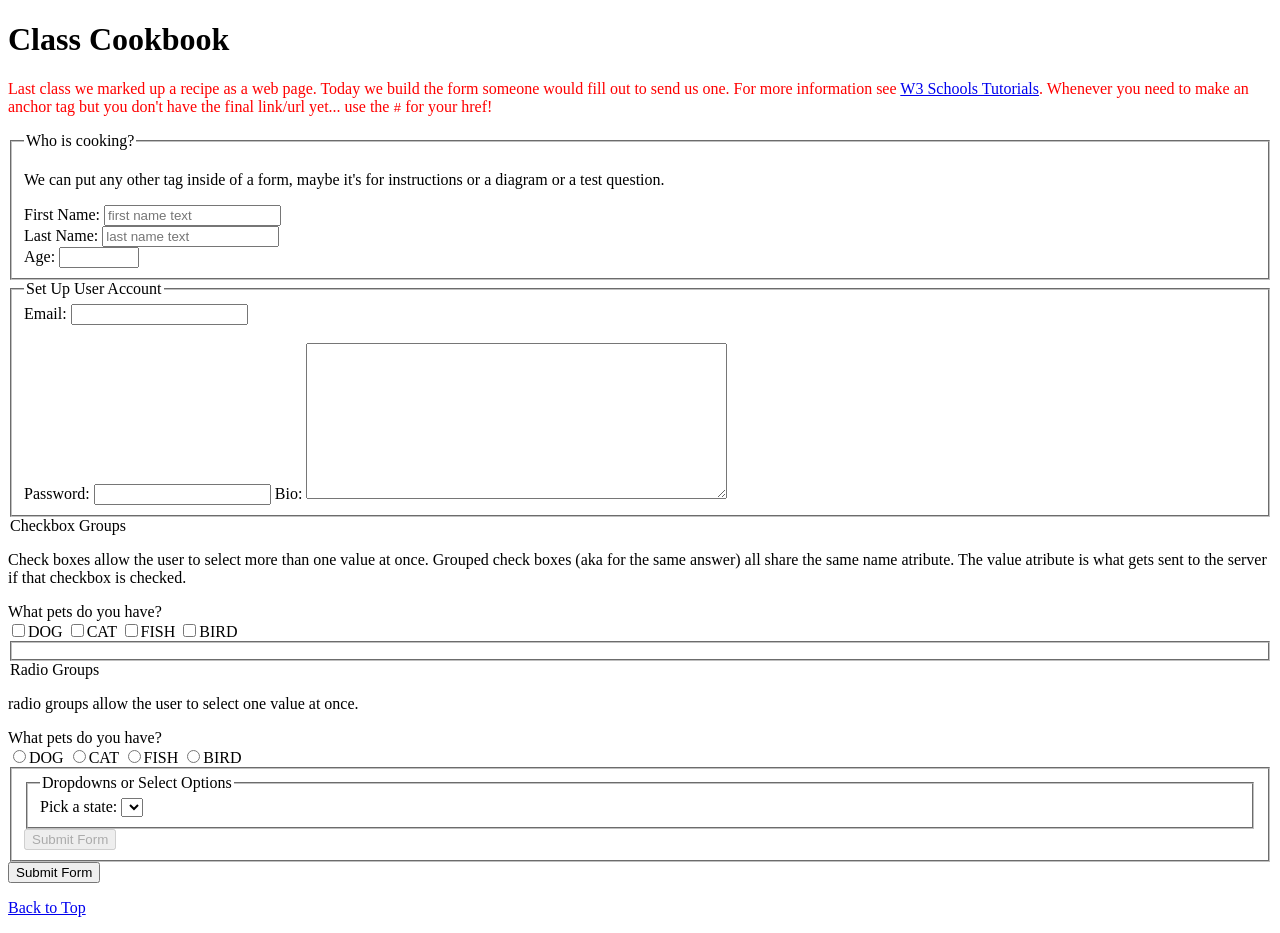
<file: Week02/week02_2/index.html>
<!doctype html>
<html lang="en">
  <head>
    <meta charset="utf-8" />
    <meta name="viewport" content="width=device-width, initial-scale=1" />
    <title>Class Cookbook — Submit a Recipe</title>
    <style>
      #top {
        color: red;
      }
    </style>
  </head>
  <body>
    <!-- Command + / to comment in whatever language you are currently writing -->

    <h1>Class Cookbook</h1>
    <p id="top">
      Last class we marked up a recipe as a web page. Today we build the form
      someone would fill out to send us one. For more information see
      <a href="https://www.w3schools.com/html/html_forms.asp" target="_blank"
        >W3 Schools Tutorials</a
      >. Whenever you need to make an anchor tag but you don't have the final
      link/url yet... use the <code>#</code> for your href!
    </p>

    <!-- ============================================================
         THE FORM GOES HERE.

         We build it together, one fieldset at a time:

           1. Who is cooking?   text, email, password
           2. The recipe        text, number, range, select
           3. How hard is it?   radio    (one answer only)
           4. Dietary tags      checkbox (several answers)
           5. The actual food   textarea
           6. Extras            file, url, date, color
           7. Buttons           submit, reset

         Start with the <form> tag itself and its attributes, then add
         one fieldset at a time. Do not skip ahead -- the point is to
         watch what each input type does in the browser as we add it.
         ============================================================ -->
      <!-- the form tag itself is not visible on the page. 
       It wraps form elements and bakes in some browser default behavior. 
       You can hit the enter key to submit a small form. 
       Clicking any button inside the form will submit the form. -->
      <!-- GET to retrieve data. POST to write to a DB or send data to a restful API endpoint. PUT edit/update an existing entry in the DB. DELETE deletes a record from the DB -->
      <!-- action is another optional atribute. it's usually the endpoint or script to digest the form data -->
      <form name="contactUs" target="_self" method="GET">
          <!-- this is an old school tag but it's nice for grouping form data without CSS -->
        <fieldset>
          <!-- legend is the title of the form group/fieldset -->
          <legend>Who is cooking?</legend>
          <p>We can put any other tag inside of a form, maybe it's for instructions or a diagram or a test question.</p>
         
          <label for="firstName">First Name:</label>
          <input type="text" id="firstName" name="firstName" required placeholder="first name text"/>
          <!-- break tag. works but should only add spacing in CSS -->
          <br/> 
          <label for="lastName">Last Name:</label>
          <input type="text" id="lastName" name="lastName" required placeholder="last name text" maxlength="15"/>
          <br/>
          <label for="age">Age:</label>
          <input type="number" id="age" name="age" min="1" max="120" step="0.01"/>

        </fieldset>
        <fieldset>
          <legend>Set Up User Account</legend>
          <label for="email">Email:</label>
          <input name="email" id="email" type="email" required />
          <br/>
          <br />
          <label for="password">Password:</label>
          <input name="password" id="password" type="password" required/>
          <label for="userBio">Bio:</label>
          <textarea
             name="userBio"
             id="userBio"
             rows="10"
             cols="50"
             placeholder="Tell us about yourself"
          >
          </textarea>
        </fieldset>
            <legend>Checkbox Groups</legend>
            <p>Check boxes allow the user to select more than one value at once. Grouped check boxes (aka for the same answer) all share the same name atribute. The value atribute is what gets sent to the server if that checkbox is checked.</p>
            <label for="pet">What pets do you have?</label>
            <br/>
            <!-- you will sometimes see the label for individual checkboxes wrapped around the input itself. -->
            <!-- when you copy paste checkbox or radio groups makes sure you update the label (user sees) and the value (submitted to the DB)-->
            <input type="checkbox" name="pet" value="dog"/>DOG<label></label>
            <input type="checkbox" name="pet" value="cat"/>CAT<label></label>
            <input type="checkbox" name="pet" value="fish"/>FISH<label></label>
            <input type="checkbox" name="pet" value="bird"/>BIRD<label></label>


        <fieldset>


       </fieldset>
            <legend>Radio Groups</legend>
            <p>radio groups allow the user to select one value at once.</p>
            <label for="favorite">What pets do you have?</label>
            <br/>
            <!-- you will sometimes see the label for individual checkboxes wrapped around the input itself. -->
            <!-- when you copy paste checkbox or radio groups makes sure you update the label (user sees) and the value (submitted to the DB)-->
            <input type="radio" name="favorite" value="dog"/>DOG<label></label>
            <input type="radio" name="favorite" value="cat"/>CAT<label></label>
            <input type="radio" name="favorite" value="fish"/>FISH<label></label>
            <input type="radio" name="favorite" value="bird"/>BIRD<label></label>


        <fieldset>

        <fieldset>
          <legend>Dropdowns or Select Options</legend>
          <label for="state">Pick a state:</label>
          <select name="state" id="state">
            <option value="AL"></option>
            <option value="AK"></option>

          </select>
        </fieldset>

<!-- any button will submit the form if it's inside ... -->
        <button role="button" disabled>Submit Form</button>
        </fieldset>
      
          <!-- this is how you use an input type as your submit button -->
            <input type="submit" value="Submit Form" type="button"/>
      </form>
          <p><a href="#top">Back to Top</a></p>
  </body>
</html>
</file>
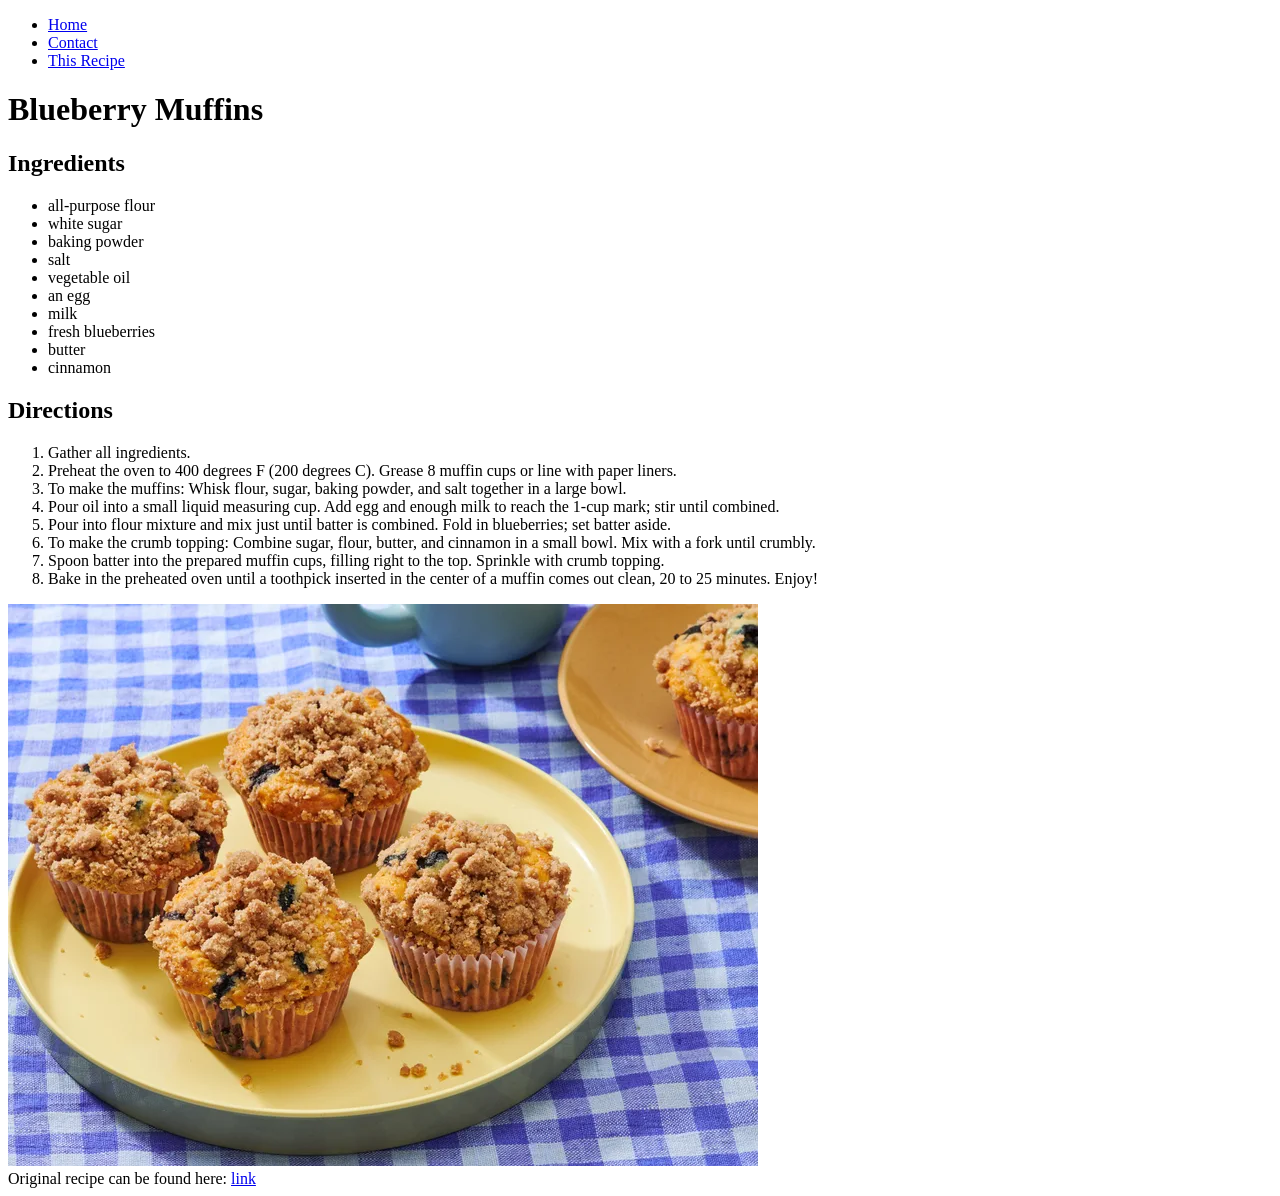
<file: Week03/HW/recipe/index.html>
<!DOCTYPE html>
<html>
  <head>
    <meta charset="UTF-8" />
    <title>Blueberry Muffin Recipe</title>
    <meta name="description" content="This is a blueerry muffin recipe" />
  </head>

  <body>
    <nav>
      <nav>
      <ul>
        <li><a href ="../home/index.html">Home</a></li>
        <li><a href="../contact/index.html">Contact</a></li>
        <li><a href="./index.html">This Recipe</a></li>

      </ul>
      </nav>
    </nav>
    <h1>Blueberry Muffins</h1>

  <section>
        <h2>Ingredients</h2>
        <ul>
            <li>all-purpose flour</li>
            <li>white sugar</li>
            <li>baking powder</li>
            <li>salt</li>
            <li>vegetable oil</li>
            <li>an egg</li>
            <li>milk</li> 
            <li>fresh blueberries</li>
            <li>butter</li>
            <li>cinnamon</li>
        </ul>
    </section>

    <article>
        <h2>Directions</h2>
        <ol>
            <li>Gather all ingredients.</li>
            <li>Preheat the oven to 400 degrees F (200 degrees C). Grease 8 muffin cups or line with paper liners.</li>
            <li>To make the muffins: Whisk flour, sugar, baking powder, and salt together in a large bowl.</li>
            <li>Pour oil into a small liquid measuring cup. Add egg and enough milk to reach the 1-cup mark; stir until combined.</li>
            <li>Pour into flour mixture and mix just until batter is combined. Fold in blueberries; set batter aside.</li>
            <li>To make the crumb topping: Combine sugar, flour, butter, and cinnamon in a small bowl. Mix with a fork until crumbly.</li>
            <li>Spoon batter into the prepared muffin cups, filling right to the top. Sprinkle with crumb topping.</li>
            <li>Bake in the preheated oven until a toothpick inserted in the center of a muffin comes out clean, 20 to 25 minutes. Enjoy!</li>
        </ol>
    </article>
      <img src="../img/blueberrymuffins.jpg" alt="Blueberry muffins"/>
    <!-- Bonus - Place Images Here, Don't forget Alternative Text! -->

    <footer>Original recipe can be found here: <a href="https://www.allrecipes.com/recipe/6865/to-die-for-blueberry-muffins/" target="_blank">link</a></footer>
  </body>
</html>
</file>
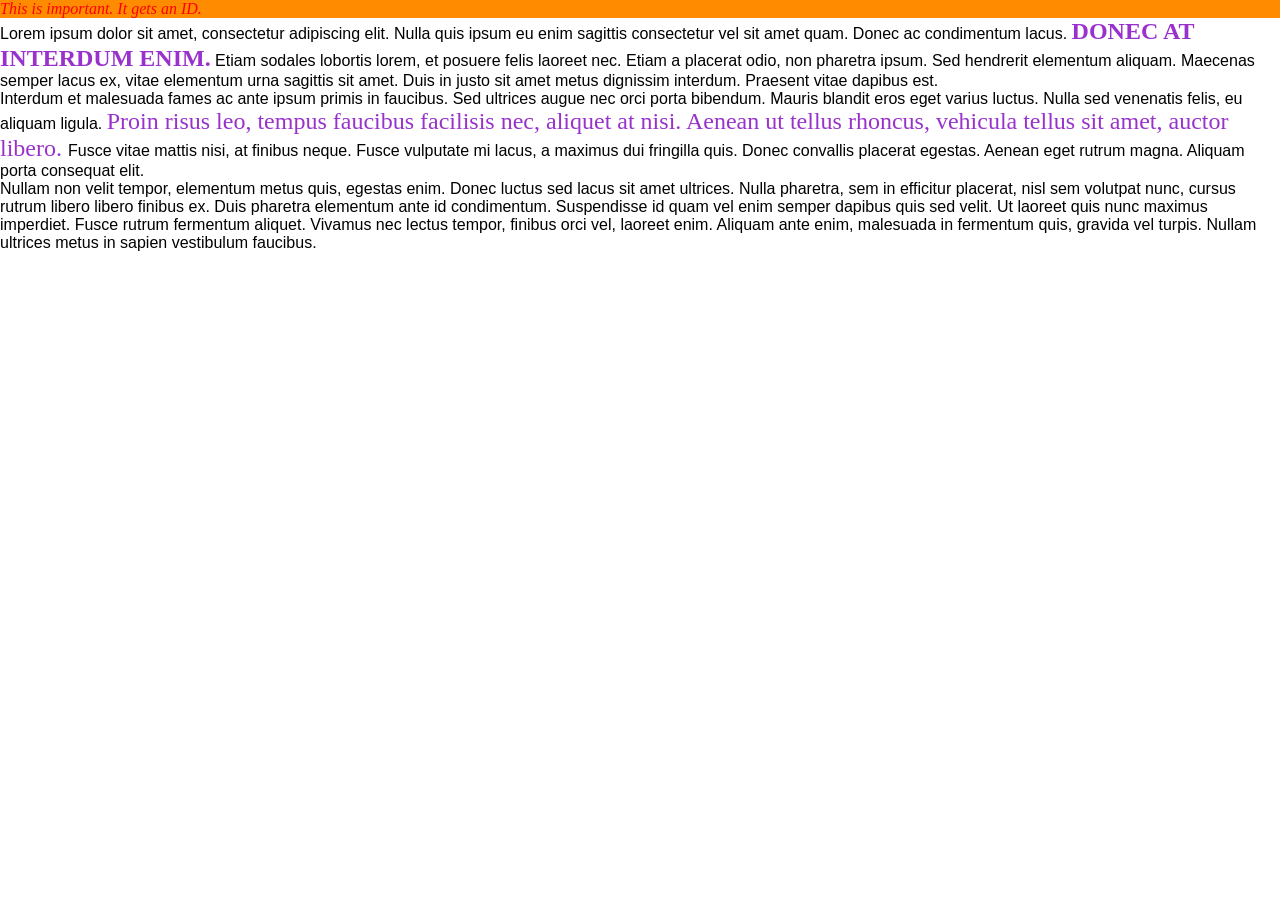
<file: Week03/Week03_2/Week03_2_notes/index.html>
<!doctype html>
<html lang="en">
  <head>
    <meta charset="utf-8" />
    <meta name="viewport" content="width=device-width, initial-scale=1" />
    <title>Intro to CSS Text and Spans</title>
    <style type="text/CSS">
      /* We write this together in class. */
      /*this is an internal stylesheet. the most generic selector possible is the universal selector. use this to apply resets or super global styles to all elements on the page*/
      * {
        margin: 0;
        /*padding: 0;*/
      }
      p {
        font-family: 'Trebuchet MS', 'Lucida Sans Unicode', Arial, sans-serif;
      }
      a {
        font-family: 'Courier New', Courier, monospace;
        font-weight: bold;
        text-decoration: none;
        color: #006FFF;
        text-transform: uppercase;
      }
      .silly_text {
        font-family: fantasy;
        font-size: 1.5rem; /*24 pixels*/
        color:darkorchid;
      }
      #important_stuff{
        font-family: cursive;
        font-style: italic;
        color: red;
        background-color: darkorange;
      }
    </style>
  </head>
  <body>
    <p id="important_stuff">This is important. It gets an ID.</p>
    <p>
      Lorem ipsum dolor sit amet, consectetur adipiscing elit. Nulla quis ipsum
      eu enim sagittis consectetur vel sit amet quam. Donec ac condimentum
      lacus. <a href="#" class="silly_text">Donec at interdum enim.</a> Etiam
      sodales lobortis lorem, et posuere felis laoreet nec. Etiam a placerat
      odio, non pharetra ipsum. Sed hendrerit elementum aliquam. Maecenas semper
      lacus ex, vitae elementum urna sagittis sit amet. Duis in justo sit amet
      metus dignissim interdum. Praesent vitae dapibus est.
    </p>
    <p>
      Interdum et malesuada fames ac ante ipsum primis in faucibus. Sed ultrices
      augue nec orci porta bibendum. Mauris blandit eros eget varius luctus.
      Nulla sed venenatis felis, eu aliquam ligula.
      <span class="silly_text"
        >Proin risus leo, tempus faucibus facilisis nec, aliquet at nisi. Aenean
        ut tellus rhoncus, vehicula tellus sit amet, auctor libero. </span
      >Fusce vitae mattis nisi, at finibus neque. Fusce vulputate mi lacus, a
      maximus dui fringilla quis. Donec convallis placerat egestas. Aenean eget
      rutrum magna. Aliquam porta consequat elit.
    </p>
    <p>
      Nullam non velit tempor, elementum metus quis, egestas enim. Donec luctus
      sed lacus sit amet ultrices. Nulla pharetra, sem in efficitur placerat,
      nisl sem volutpat nunc, cursus rutrum libero libero finibus ex. Duis
      pharetra elementum ante id condimentum. Suspendisse id quam vel enim
      semper dapibus quis sed velit. Ut laoreet quis nunc maximus imperdiet.
      Fusce rutrum fermentum aliquet. Vivamus nec lectus tempor, finibus orci
      vel, laoreet enim. Aliquam ante enim, malesuada in fermentum quis, gravida
      vel turpis. Nullam ultrices metus in sapien vestibulum faucibus.
    </p>
  </body>
</html>
</file>
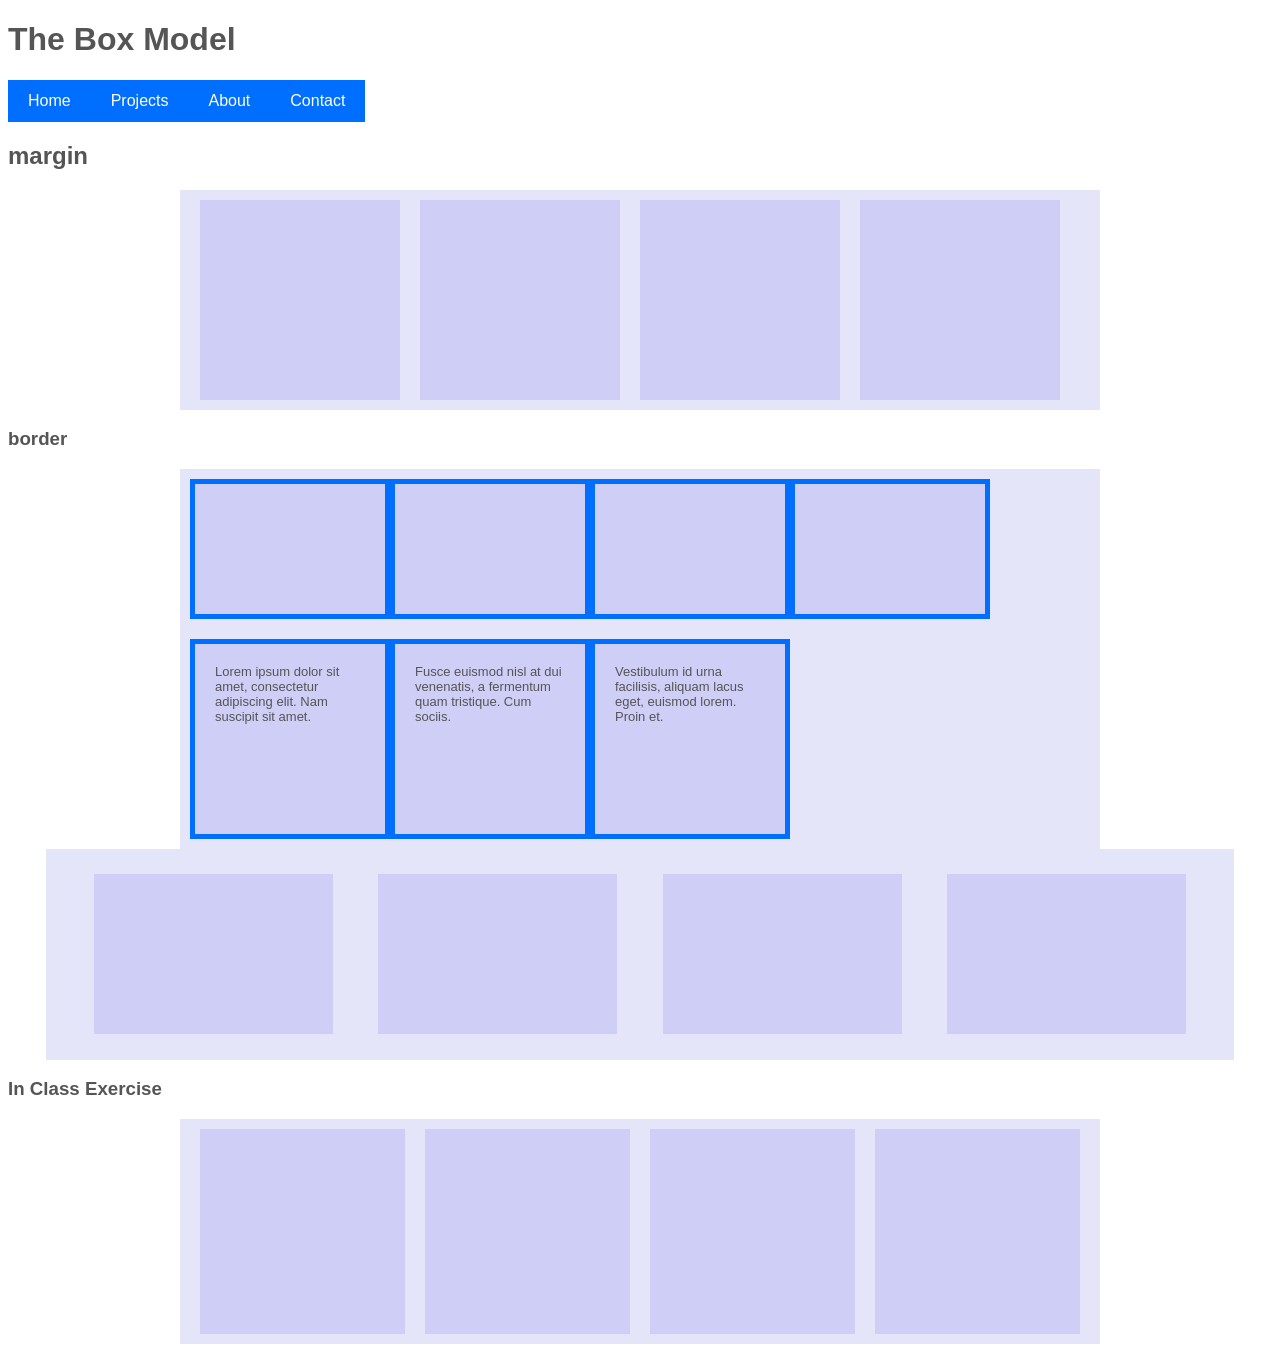
<file: Week04/Week04_1/StarterFiles/index.html>
<!doctype html>
<html lang="en">
  <head>
    <meta charset="utf-8" />
    <meta name="viewport" content="width=device-width, initial-scale=1" />
    <title>The Box Model | worked example</title>
    <link rel="stylesheet" href="./css/styles.css" />
  </head>
  <body>
    <!-- TEACH: finished state of README Steps 1-9, plus a solved Step 12 exercise.
         Matches the README class-for-class and number-for-number. -->
    <h1>The Box Model</h1>

    <nav>
      <ul class="nav">
        <li class="nav-item"><a href="#">Home</a></li>
        <li class="nav-item"><a href="#">Projects</a></li>
        <li class="nav-item"><a href="#">About</a></li>
        <li class="nav-item"><a href="#">Contact</a></li>
      </ul>
    </nav>

      <h2>margin</h2>
    <div class="gallery">
      <div class="gallery-item"></div>
      <div class="gallery-item"></div>
      <div class="gallery-item"></div>
      <div class="gallery-item"></div>
    </div>
<h3>border</h3>
    <div class="gallery">
      <div class="gallery-item-border"></div>
      <div class="gallery-item-border"></div>
      <div class="gallery-item-border"></div>
      <div class="gallery-item-border"></div>

    </div>

    <div class="gallery">
      <div class="gallery-item-padding">Lorem ipsum dolor sit amet, consectetur adipiscing elit. Nam suscipit sit amet.</div>
      <div class="gallery-item-padding">Fusce euismod nisl at dui venenatis, a fermentum quam tristique. Cum sociis.</div>
      <div class="gallery-item-padding">Vestibulum id urna facilisis, aliquam lacus eget, euismod lorem. Proin et.</div>
    </div>

    <div class="gallery-fluid">
      <div class="gallery-item-fluid"></div>
      <div class="gallery-item-fluid"></div>
      <div class="gallery-item-fluid"></div>
      <div class="gallery-item-fluid"></div>
    </div>

    <h3>In Class Exercise</h3>
    <div class="gallery-inclass">
      <div class="gallery-item-inclass"></div>
      <div class="gallery-item-inclass"></div>
      <div class="gallery-item-inclass"></div>
      <div class="gallery-item-inclass"></div>
    </div>
  </body>
</html>
</file>
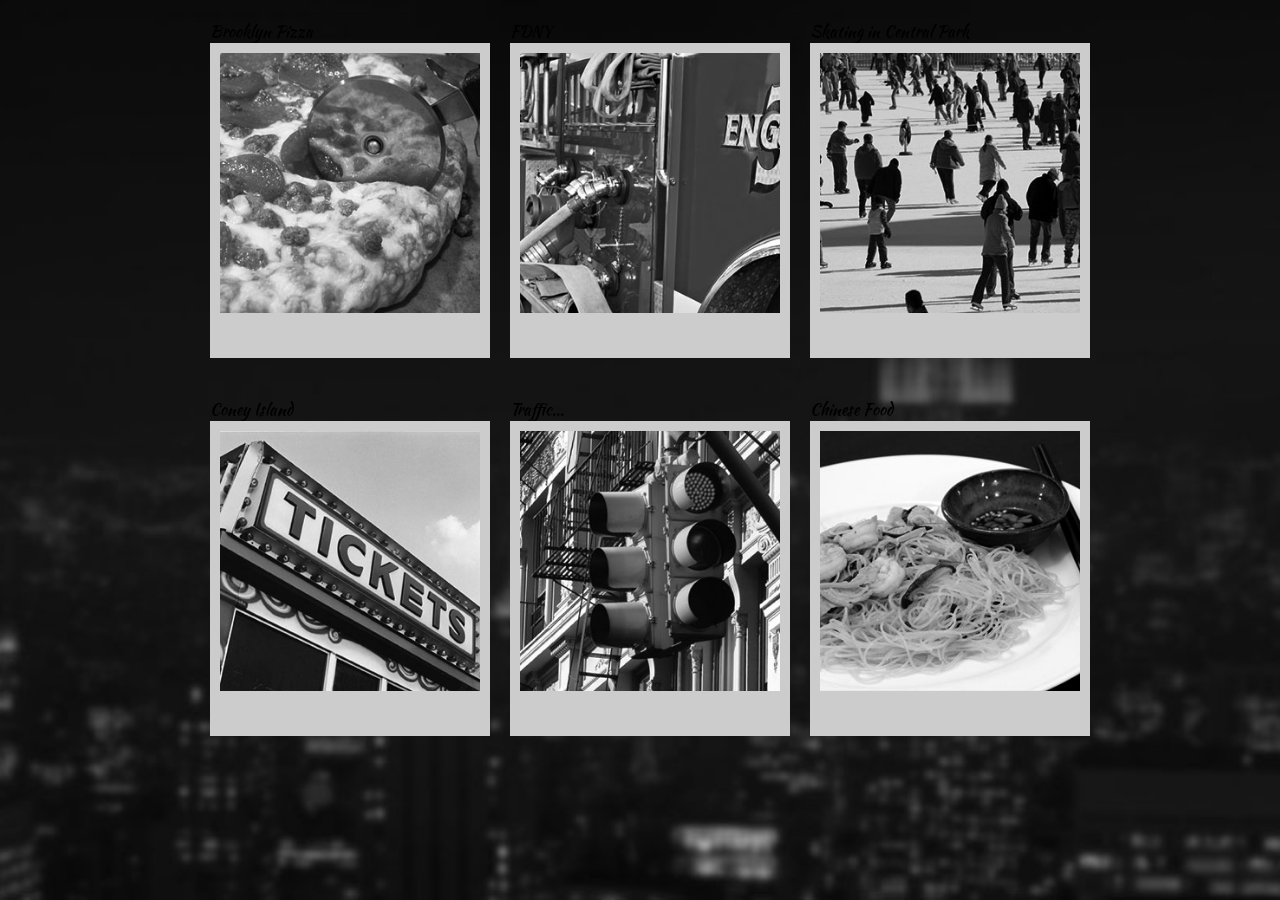
<file: Week04/Week04_1/Gallery/StarterFiles/index.html>
<!DOCTYPE html>
<html>

<head>
    <title>New York City Gallery</title>
    <!-- Link to CSS File here -->
     <link rel="stylesheet" href="css/style.css"/>
 <!--first 2 links are handshakes for google font 
<link rel="preconnect" href="https://fonts.googleapis.com">
<link rel="preconnect" href="https://fonts.gstatic.com" crossorigin>
<link href="https://fonts.googleapis.com/css2?family=Kaushan+Script&display=swap" rel="stylesheet">
-->

</head>

<body>
    <div class="container">
        <div class="polaroid">
            <p>Brooklyn Pizza</p>
            <img src="img/bw/pizza.jpg">
        </div>
        <div class="polaroid">
            <p>FDNY</p>
            <img src="img/bw/fdny.jpg">
        </div>
        <div class="polaroid">
            <p>Skating in Central Park</p>
            <img src="img/bw/skating.jpg">
        </div>
        <div class="polaroid">
            <p>Coney Island</p>
            <img src="img/bw/tickets.jpg">
        </div>
        <div class="polaroid">
            <p>Traffic...</p>
            <img src="img/bw/traffic.jpg">
        </div>
        <div class="polaroid">
            <p>Chinese Food</p>
            <img src="img/bw/chinese.jpg">
        </div>
    </div>
</body>

</html>
</file>
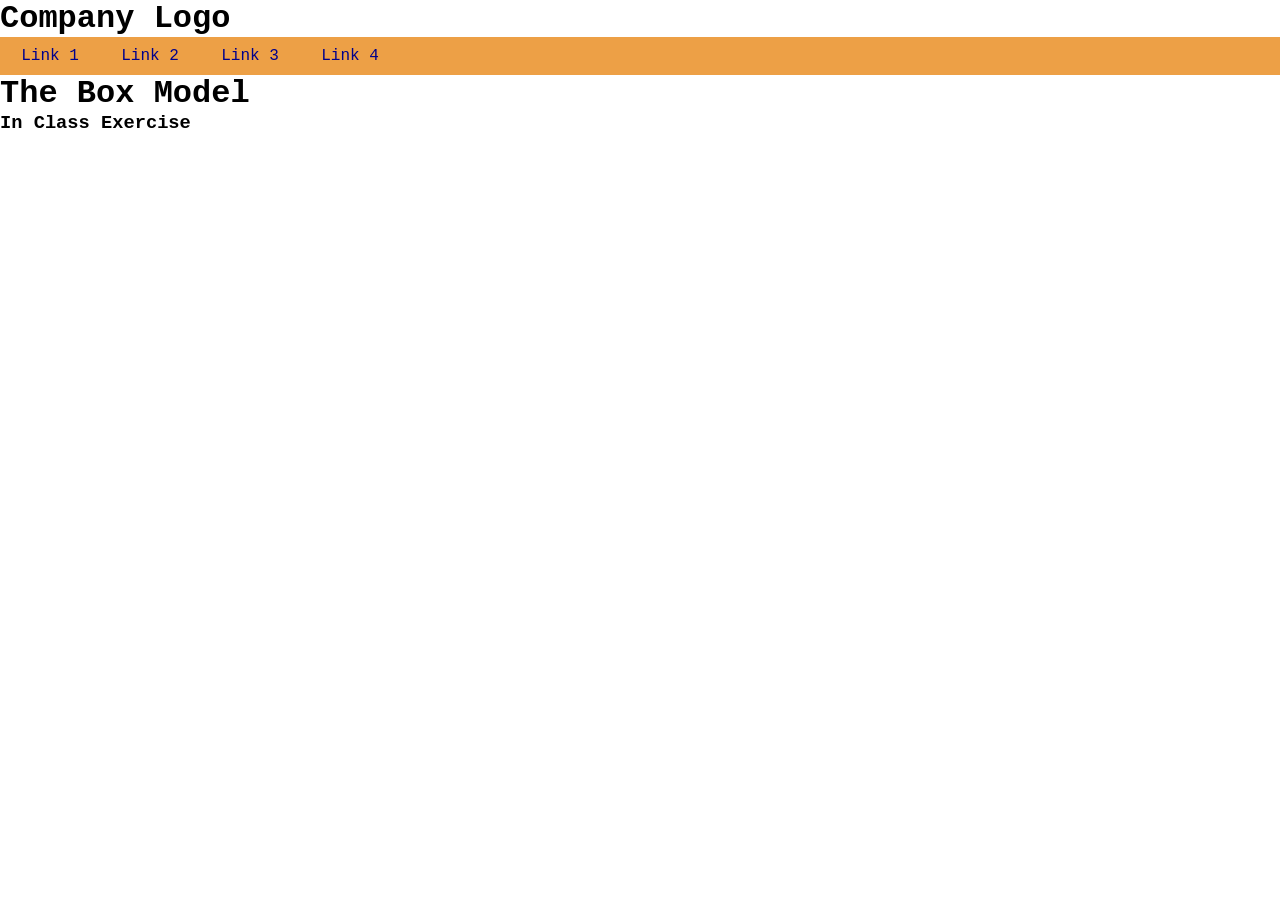
<file: Week03/Week03_2/Box_Model/InClassExercise/StarterFiles/index.html>
<!doctype html>
<html lang="en">
  <head>
    <meta charset="utf-8" />
    <meta name="viewport" content="width=device-width, initial-scale=1" />
    <title>The Box Model</title>
    <link rel="stylesheet" href="./css/styles.css" />
  </head>
  <body>
    <!-- We build the nav bar and photo grid layouts together in class,
         using display: inline-block. Everything you need is in README.md. -->

         <header>
          <h1>Company Logo</h1>
          <nav>
            <ul>
              <li><a href="a">Link 1</a></li>
              <li><a href="a">Link 2</a></li>
              <li><a href="a">Link 3</a></li>
              <li><a href="a">Link 4</a></li>
            </ul>
          </nav>
         </header>
    <h1>The Box Model</h1>

    <h3>In Class Exercise</h3>
    <!--
      The layout below needs air between the cards.
      Using PIXELS, add margin to .gallery-inclass or subtract from
      .gallery-item-inclass so this sits in one row of four columns.
      You'll also need display: inline-block on the cards, and you'll
      probably run into the whitespace-gap issue from class -- deal with
      it however you'd like.
      Start from scratch in css/styles.css -- do not copy the earlier rules.
    -->
    <div class="gallery-inclass">
      <div class="gallery-item-inclass"></div>
      <div class="gallery-item-inclass"></div>
      <div class="gallery-item-inclass"></div>
      <div class="gallery-item-inclass"></div>
    </div>
  </body>
</html>
</file>
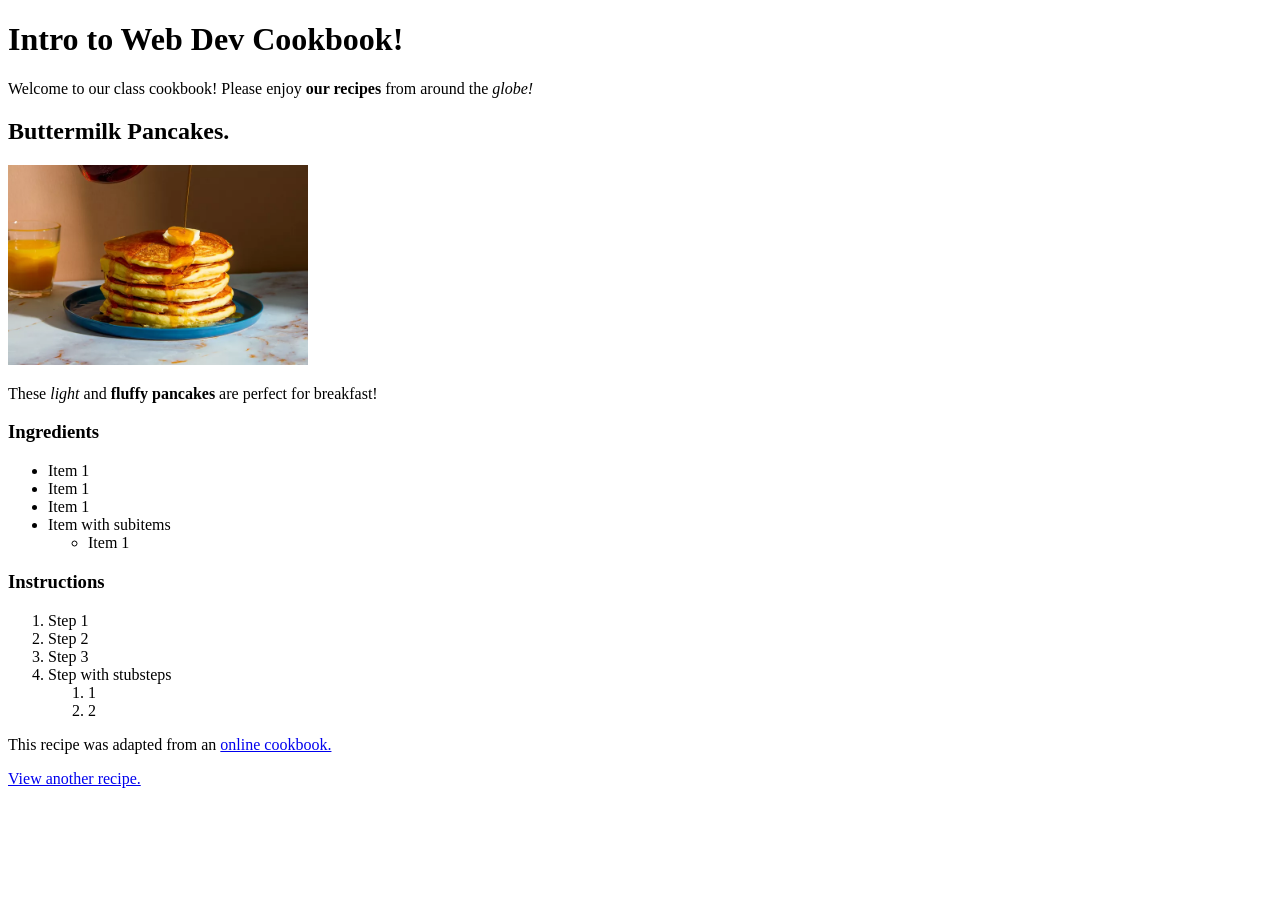
<file: Week02/StarterFiles/boilerplate.html>
<!doctype html>
<html>
  <head>
    <!-- This is the vhcaracter set attribute.
     It specifies the character encoding of the HTML doc.
     UTF-8 charset covers almost every font you will use. Failure to
     add this tag will result in custom fonts not loading properly-->
    <meta charset="UTF-8" />
    <!-- the viewport tag sets the initial scale andensures proper responsive behavior
     Failure to include this tag will result in your media queries not working
     or being recognized at all
    -->
    <meta name="viewport" content="width=device-width, initial-scale=1" />
    <!-- The title tag shows up as the big blue link in a search
     results and in the browser tab -->
    <title>Intro to Web Dev Cookbook</title>
  </head>
  <!-- Everything inside the body tag shows up inside the browser window -->
  <body>
    <h1>Intro to Web Dev Cookbook!</h1>
    <!-- This is an H1. Only 1 H1 per page. This is the most important heading on the page -->
   <p>Welcome to our class cookbook! Please enjoy <strong>our recipes</strong> from around the <em>globe!</em>
  </p>
  <h2>
    Buttermilk Pancakes.
  </h2>
  <img 
  src="img/pancake-hero.webp" alt="Fluffy buttermilk pancakes."
  width="300"
  />
    <!-- height="..." can't guess either one so just pick one or the other to not mess up the aspect ratio.-->
<p>These <em>light</em> and <strong>fluffy pancakes</strong> are perfect for breakfast!</p>
<h3>Ingredients</h3> 
<ul>
  <li>Item 1</li>
  <li>Item 1</li>
  <li>Item 1</li>
<li>Item with subitems 
  <ul>
    <li>Item 1</li>
  </ul>
</li>
</ul> 
<h3>Instructions</h3>
<ol>
  <li>Step 1</li>
  <li>Step 2</li>
  <li>Step 3</li>
  <li>Step with stubsteps
    <ol>
      <li>1</li>
      <li>2</li>

    </ol>
  </li>

</ol>
<!-- 
href is where you link to 
 target="_self" means open in same tab
 target="_blank means open in new tab
 "-->
<p>This recipe was adapted from an <a href="https://www.allrecipes.com/recipe/6865/to-die-for-blueberry-muffins/" target="_blank">online cookbook.</a></p>
<p>
  <a href ="recipe.html" target="_blank">
    View another recipe.
  </a>
</p>
</body>
</html>
</file>
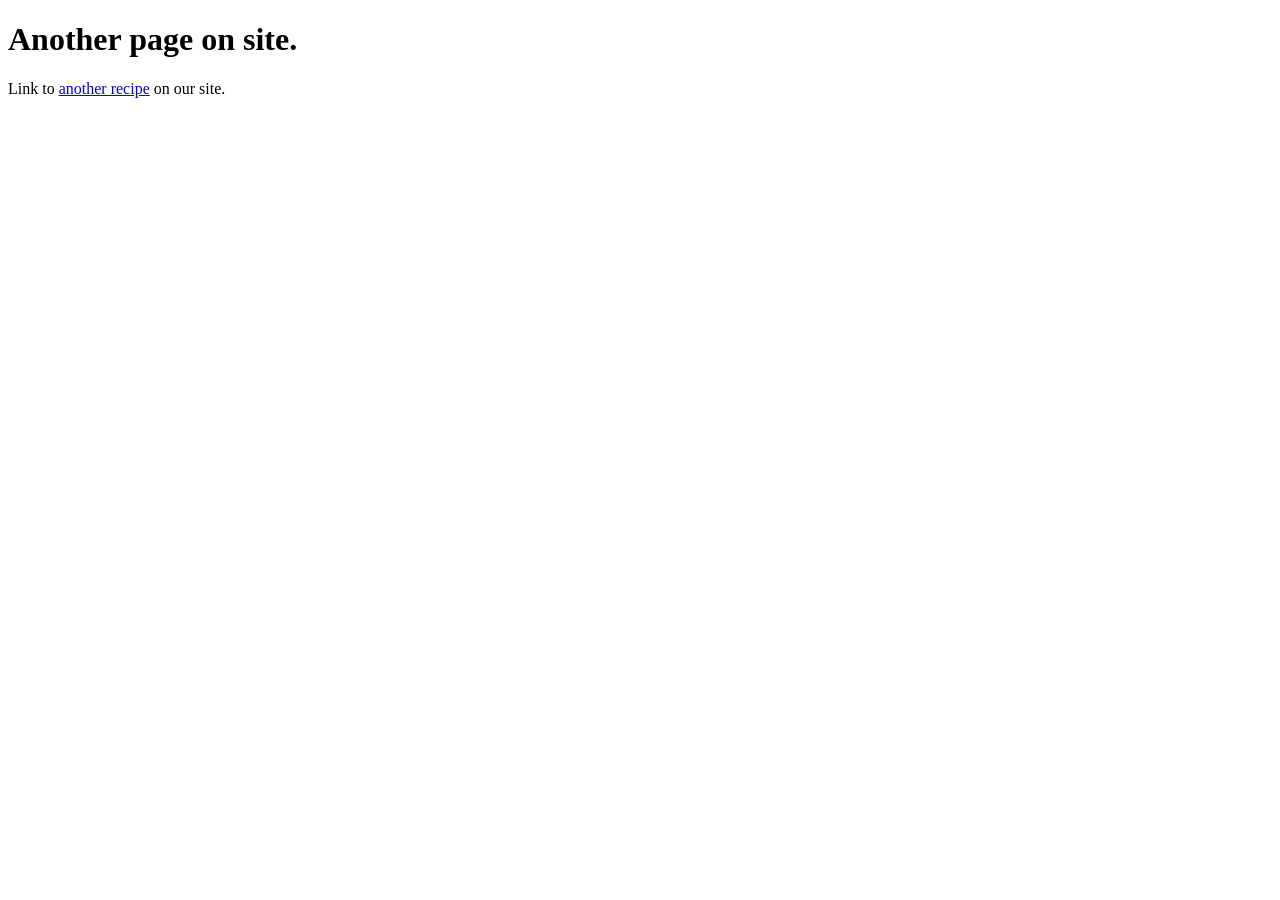
<file: Week02/StarterFiles/recipe.html>
<!doctype html>
<html>
  <head>

    <meta charset="UTF-8" />

    <meta name="viewport" content="width=device-width, initial-scale=1" />
    <!-- The title tag shows up as the big blue link in a search
     results and in the browser tab -->
    <title>Intro to Web Dev Cookbook</title>
  </head>
  <!-- Everything inside the body tag shows up inside the browser window -->
  <body>
  <h1>Another page on site.</h1>
  <p>Link to
    <a href="boilerplate.html" target=""_blank>another recipe</a> on our site.
  </p>
  </body>
  
</html>
</file>
<file: Week04/Week04_1/StarterFiles/css/styles.css>
/* We write this together in class. */

body {
  font-family: 'Helvetica Neue', Arial, sans-serif;
  color: #555;
}

/* every div on the page, so we can SEE our boxes while we work */
div {
  background-color: rgba(0, 0, 200, 0.1);
}

/* ---------- nav bar ---------- */

.nav {
  list-style: none;
  margin: 0;
  padding: 0;
  font-size: 0;
}

.nav-item {
  display: inline-block;
  padding: 12px 20px;
  background-color: #006fff;
  /*when u zero out the parent of an inline element, dont forget to reassign the font size to the child*/
  font-size: 16px;
  /*zeroing out margin wont get rid of the space between words*/
}

.nav-item a {
  color: white;
  text-decoration: none;
}

/* ---------- photo grid, fixed pixels ---------- */
.gallery {
  width: 900px;
  margin: 0 auto; /*top and bottom 0, center left and right*/
  padding: 10px;
  /*this is the parent of inline block elements so we zero it out*/
  font-size: 0;
}

.gallery-item {
  display: inline-block;
  font-size: 16px;
  width: 200px;
  height: 200px;
  margin: 0 10px;
}

.gallery-item-border {
  display: inline-block;
  font-size: 16px;
  width: 190px;
  height: 130px; 
  border: 5px solid #006FFF;
}

.gallery-item-padding {
  display: inline-block;
  font-size: 13px;
  width: 150px; /*150 + 5 LB +5 RB +20 padding*/
  height: 150px;
  border: 5px solid #006FFF;
  padding: 20px;
}

.gallery-fluid {
  width: 90%;
  margin: 0 auto;
  padding: 2%;
  font-size: 0;
}

.gallery-item-fluid {
  display: inline-block;
  font-size: 16px;
  width: 21%;
  /*percentages for height only work if its parent has a fixed dimension*/
  /*height: 10%;*/
  height: 160px;
  margin: 0 2%;
  /*border: 2px solid red;*/

}

/*padding, margin, and border dimensions need to be added to width when calculating how many fit*/

.gallery-inclass {
  width:900px;
  margin: 0 auto;
  padding: 10px;
  font-size: 0;
}

.gallery-item-inclass {
  display: inline-block;
  font-size: 16px;
  width: 205px;
  height: 205px;
  margin: 0 10px;
}
</file>
<file: Week04/Week04_1/Gallery/StarterFiles/css/style.css>
/*load the font first in this stylesheet*/
@import url('https://fonts.googleapis.com/css2?family=Kaushan+Script&display=swap');


/*
.kaushan-script-regular {
  font-family: "Kaushan Script", cursive;
  font-weight: 400;
  font-style: normal;
}
*/

* {
    margin: 0;
    padding: 0;

}

/*add custom font as the default font for the page*/
html {
    font-family: "Kaushan Script", cursive;
/*declare and use a full size image bg*/
background: url('../img/bg.jpg') no-repeat center center fixed;
background-size: cover;
}

.container {
    width: 900px;
    margin: 0 auto;
    /*this is a container for elements we want to stack using inline block. so we need to 0 out the font size*/
    font-size: 0;
}

.polaroid {
    width: 260px;
    margin: 20px;
    /*260+20+20 = 300 which stacks beautifully into our 90px*/
    display:inline-block;
}

/*descendent selector is looking for a specific pattern of elements*/
/*targets only the images inside of polaroid*/
.polaroid img {
    /*this is a common style for the img tag everywhere. the patter is to make the img 100% the width of its parent. then size the parent*/
    width: 100%;
    height: auto;
    border: 10px solid #CCC;
    border-bottom-width: 45px;
}

.polaroid p {
    font-size: 1rem; /*16px*/

}
</file>
<file: Week03/Week03_2/Box_Model/InClassExercise/StarterFiles/css/styles.css>
/* We write this together in class.

   You will need:
     .gallery-inclass
     .gallery-item-inclass  (display: inline-block, plus a fix for the
                              whitespace gap between cards)
*/
/*universal selector to zero out margins and paddings on all tags*/

* {
  margin: 0;
  padding: 0;
}
/*applies a default font family for every tag inside the body tag to have*/
body {
  font-family: 'Courier New', Courier, monospace;

}

ul {
  list-style-type: none;
  overflow: hidden;
  background-color: rgb(237,160,70);
  /*come back for the gotcha*/
  /*we zero out the font size of the parent element (container) so there is literally zero space between our letters.
  when you zero out a font for inline block, dont forget to bring it back in the child element.*/
  font-size: 0;
}

li {
  /*li display block by default. that means they want to take up 100% of the horizontal space that they can. and not share horizontal space with any other elements*/
  display:inline-block;
  /*background-color: aqua;*/
  font-size: 1rem;
  width:100px;
  text-align: center;
}

li a {
  display: block;
  padding: 10px;
  /*top, right, bottom, left: padding: 10px, 5px, 4px, 8px;
*/
  text-decoration: none;
  color:darkblue;
  
}

li a:hover {
  background-color: rgba(255,255,255,0.55);
}
</file>
